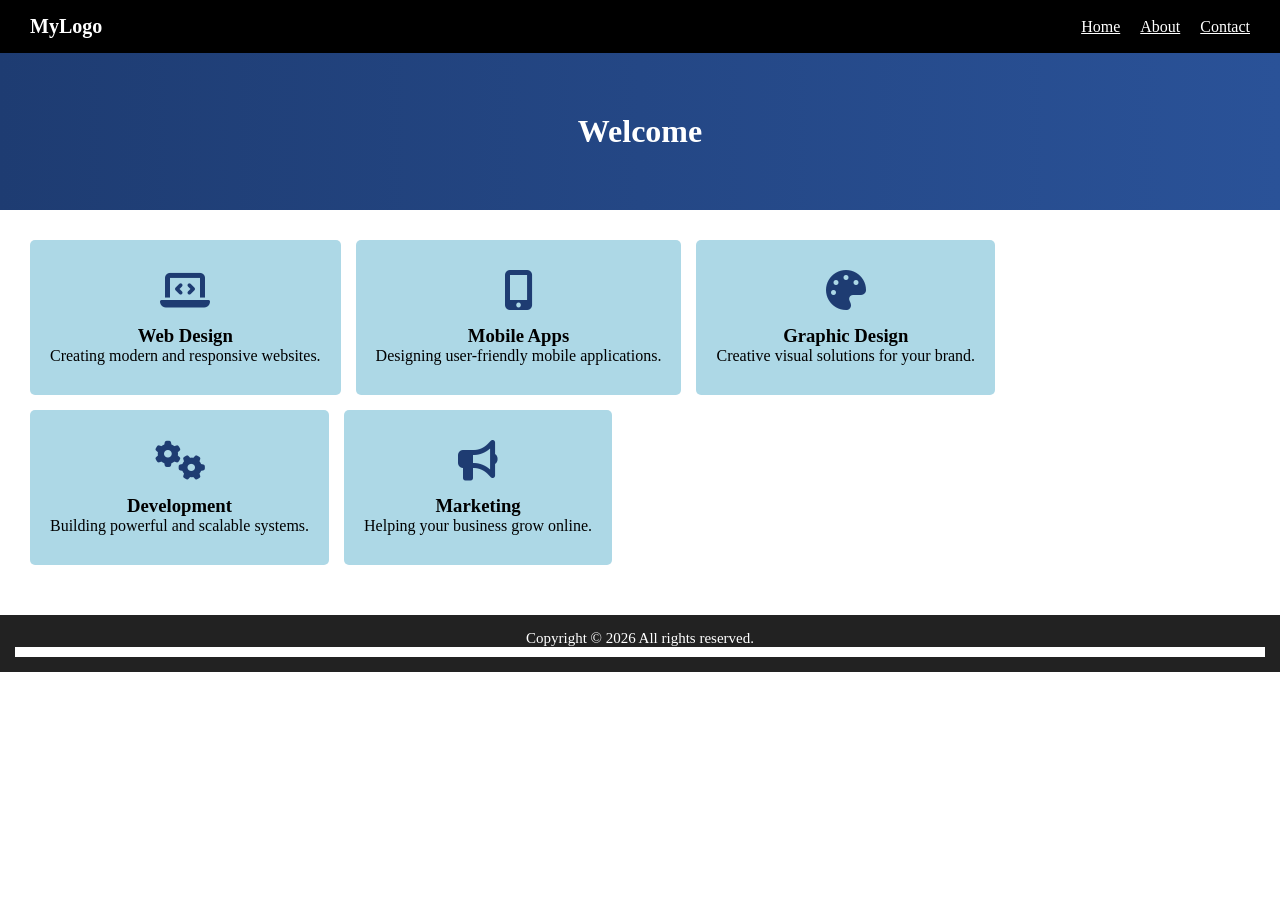
<file: web design/assests/index.html>
<!doctype html>
<html>
  <head>
    <title>My Website</title>
    <link href="style.css" rel="stylesheet" />
    <link rel="stylesheet" href="https://cdnjs.cloudflare.com/ajax/libs/font-awesome/6.5.0/css/all.min.css">
    <meta name="viewport" content="width=device-width, initial-scale=1.0">
  </head>
  <body>

    <div class="hello">
      <div class="logo">MyLogo</div>

      <ul class="menu">
        <li><a href="#">Home</a></li>
        <li><a href="#">About</a></li>
        <li><a href="#">Contact</a></li>
      </ul>
    </div>

    <div class="container">
      <h1>Welcome</h1>
    </div>

   <div class="boxes">

  <div class="box">
    <i class="fas fa-laptop-code"></i>
    <h3>Web Design</h3>
    <p>Creating modern and responsive websites.</p>
  </div>

  <div class="box">
    <i class="fas fa-mobile-alt"></i>
    <h3>Mobile Apps</h3>
    <p>Designing user-friendly mobile applications.</p>
  </div>

  <div class="box">
    <i class="fas fa-palette"></i>
    <h3>Graphic Design</h3>
    <p>Creative visual solutions for your brand.</p>
  </div>

  <div class="box">
    <i class="fas fa-cogs"></i>
    <h3>Development</h3>
    <p>Building powerful and scalable systems.</p>
  </div>

  <div class="box">
    <i class="fas fa-bullhorn"></i>
    <h3>Marketing</h3>
    <p>Helping your business grow online.</p>
  </div>

</div>
<div class="copyright">
  <p>Copyright © 2026 All rights reserved.</p>
  <div class="separator"></div>

  </div>
</div>
  </body>
</html>
</file>
<file: web design/assests/style.css>
* {
  margin: 0;
  padding: 0;
  box-sizing: border-box;
}

.hello {
  display: flex;
  justify-content: space-between;
  align-items: center;
  background: black;
  padding: 15px 30px;
}

.logo {
  color: white;
  font-size: 20px;
  font-weight: bold;
}

.menu {
  display: flex;
}

.menu li {
  margin-left: 20px;
}

.menu a {
  color: white;
}

.container {
  background: linear-gradient(to right, #1e3c72, #2a5298);
  color: white;
  text-align: center;
  padding: 60px 20px;
}

.boxes {
  display: flex;
  flex-wrap: wrap;
  gap: 15px;
  padding: 30px;
}

.box {
  flex:0 0calc(25% - 15px);
  background-color: lightblue;
  text-align: center;
  padding: 30px 20px;
  border-radius: 5px;
}

@media (min-width: 481px) and (max-width: 768px) {
  .boxes {
    flex-wrap: wrap;
    gap: 15px;
  }

  .box {
    flex: 0 0 calc(50% - 15px);
    margin-bottom: 15px;
  }
  .boxes .box:last-child {
    flex: 0 0 calc(50%-15px);
  }
  .menu {
    flex-direction: row;
  }
}
@media (max-width: 480px) {
 
  .hello {
    flex-direction: column;
    text-align: center;
    padding: 15px;
  }

  .menu {
    flex-direction: row;
    justify-content: center;
    margin-top: 10px;
  }

  .menu li {
    margin: 0 10px;
  }

  .container {
    background: #d84a3a;
    padding: 40px 20px;
    font-size: 18px;
  }

  .boxes {
    flex-direction: column;
   
  }

  .box {
    width: 100%;
    flex: 0 0 100%;
    padding: 40px 20px;
  }

  .box:last-child {
    border-bottom: none;
  }
  .box i {
    font-size: 35px;
  }
  .box h3 {
    margin: 10px 0;
  }
  .box p {
    font-size: 14px;
  }
  .copyright {
    font-size: 12px;
    padding: 12px;
  }
}
.box i {
  font-size: 40px;
  margin-bottom: 15px;
  color: #1e3c72;
}
.menu a {
  transition: 0.3s;
}.menu a:hover {
  color: #00bfff;
}

.copyright {
  background: #222;
  color: white;
  text-align: center;
  padding: 15px;
  margin-top: 20px;
  font-size: 15px;
}
.separator {
  height: 10px;
  background: white;
}
</file>
